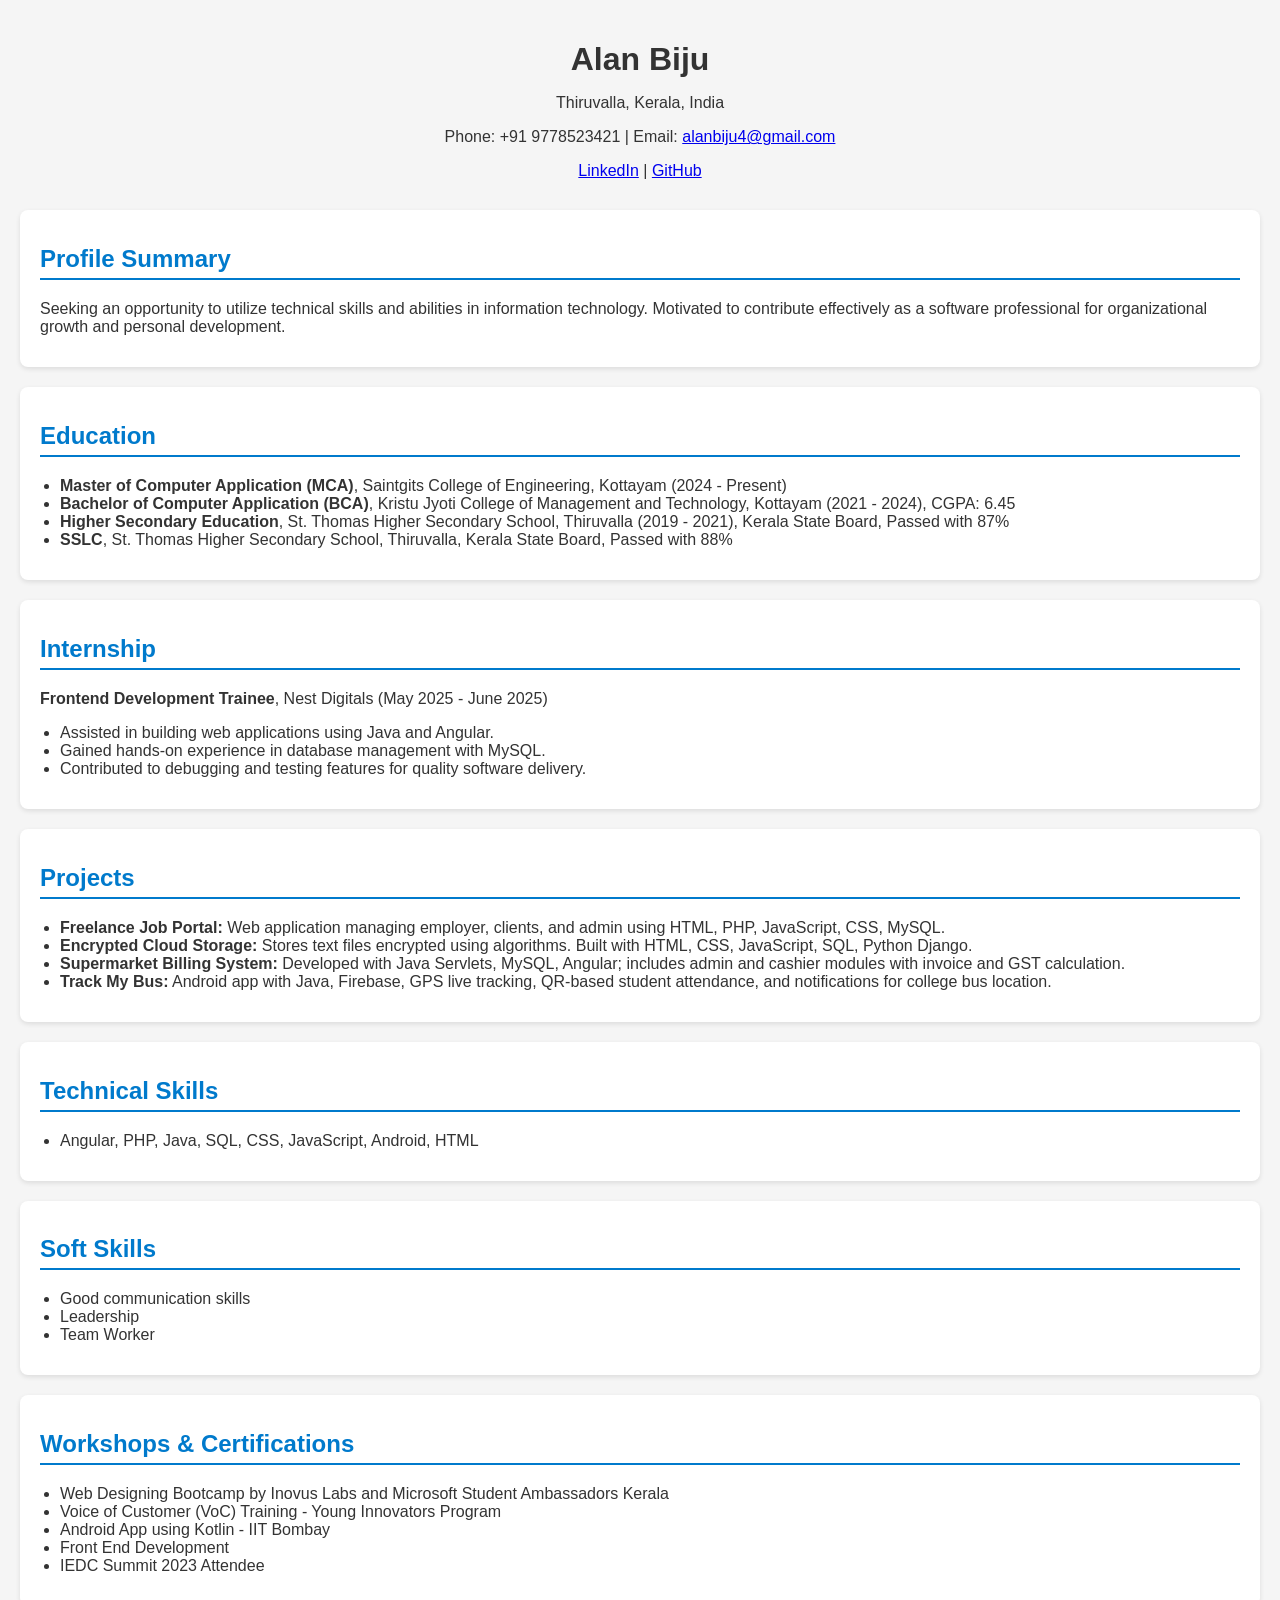
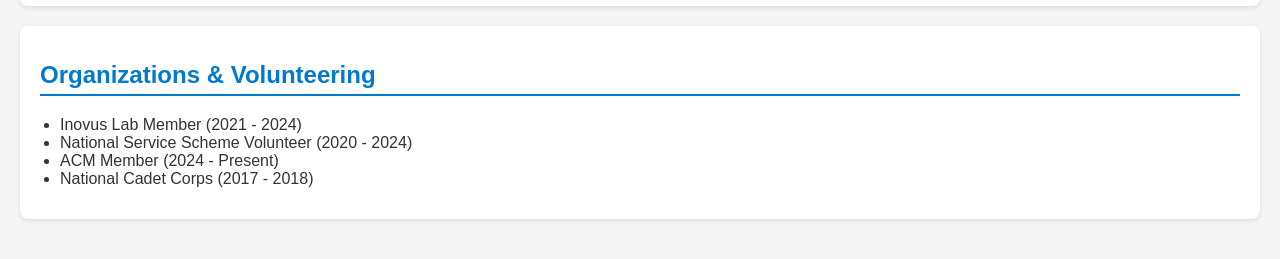
<file: index.HTML>
<!DOCTYPE html>
<html lang="en">
<head>
<meta charset="UTF-8" />
<meta name="viewport" content="width=device-width, initial-scale=1" />
<title>Alan Biju Portfolio</title>
<style>
  body { font-family: Arial, sans-serif; margin: 0; padding: 20px; background: #f5f5f5; color: #333; }
  header { text-align: center; margin-bottom: 30px; }
  h1 { margin-bottom: 5px; }
  h2 { border-bottom: 2px solid #007acc; padding-bottom: 5px; color: #007acc; }
  section { background: white; padding: 15px 20px; margin-bottom: 20px; border-radius: 8px; box-shadow: 0 2px 5px rgba(0,0,0,0.1); }
  ul { padding-left: 20px; }
  .contact a { color: #007acc; text-decoration: none; }
  .contact a:hover { text-decoration: underline; }
</style>
</head>
<body>

<header>
  <h1>Alan Biju</h1>
  <p>Thiruvalla, Kerala, India</p>
  <p>Phone: +91 9778523421 | Email: <a href="mailto:alanbiju4@gmail.com">alanbiju4@gmail.com</a></p>
  <p>
    <a href="https://www.linkedin.com/in/alan-biju-2ab410282" target="_blank">LinkedIn</a> | 
    <a href="https://github.com/alanbiju-2002" target="_blank">GitHub</a>
  </p>
</header>

<section>
  <h2>Profile Summary</h2>
  <p>Seeking an opportunity to utilize technical skills and abilities in information technology. Motivated to contribute effectively as a software professional for organizational growth and personal development.</p>
</section>

<section>
  <h2>Education</h2>
  <ul>
    <li><strong>Master of Computer Application (MCA)</strong>, Saintgits College of Engineering, Kottayam (2024 - Present)</li>
    <li><strong>Bachelor of Computer Application (BCA)</strong>, Kristu Jyoti College of Management and Technology, Kottayam (2021 - 2024), CGPA: 6.45</li>
    <li><strong>Higher Secondary Education</strong>, St. Thomas Higher Secondary School, Thiruvalla (2019 - 2021), Kerala State Board, Passed with 87%</li>
    <li><strong>SSLC</strong>, St. Thomas Higher Secondary School, Thiruvalla, Kerala State Board, Passed with 88%</li>
  </ul>
</section>

<section>
  <h2>Internship</h2>
  <p><strong>Frontend Development Trainee</strong>, Nest Digitals (May 2025 - June 2025)</p>
  <ul>
    <li>Assisted in building web applications using Java and Angular.</li>
    <li>Gained hands-on experience in database management with MySQL.</li>
    <li>Contributed to debugging and testing features for quality software delivery.</li>
  </ul>
</section>

<section>
  <h2>Projects</h2>
  <ul>
    <li><strong>Freelance Job Portal:</strong> Web application managing employer, clients, and admin using HTML, PHP, JavaScript, CSS, MySQL.</li>
    <li><strong>Encrypted Cloud Storage:</strong> Stores text files encrypted using algorithms. Built with HTML, CSS, JavaScript, SQL, Python Django.</li>
    <li><strong>Supermarket Billing System:</strong> Developed with Java Servlets, MySQL, Angular; includes admin and cashier modules with invoice and GST calculation.</li>
    <li><strong>Track My Bus:</strong> Android app with Java, Firebase, GPS live tracking, QR-based student attendance, and notifications for college bus location.</li>
  </ul>
</section>

<section>
  <h2>Technical Skills</h2>
  <ul>
    <li>Angular, PHP, Java, SQL, CSS, JavaScript, Android, HTML</li>
  </ul>
</section>

<section>
  <h2>Soft Skills</h2>
  <ul>
    <li>Good communication skills</li>
    <li>Leadership</li>
    <li>Team Worker</li>
  </ul>
</section>

<section>
  <h2>Workshops & Certifications</h2>
  <ul>
    <li>Web Designing Bootcamp by Inovus Labs and Microsoft Student Ambassadors Kerala</li>
    <li>Voice of Customer (VoC) Training - Young Innovators Program</li>
    <li>Android App using Kotlin - IIT Bombay</li>
    <li>Front End Development</li>
    <li>IEDC Summit 2023 Attendee</li>
  </ul>
</section>

<section>
  <h2>Organizations & Volunteering</h2>
  <ul>
    <li>Inovus Lab Member (2021 - 2024)</li>
    <li>National Service Scheme Volunteer (2020 - 2024)</li>
    <li>ACM Member (2024 - Present)</li>
    <li>National Cadet Corps (2017 - 2018)</li>
  </ul>
</section>

</body>
</html>
</file>
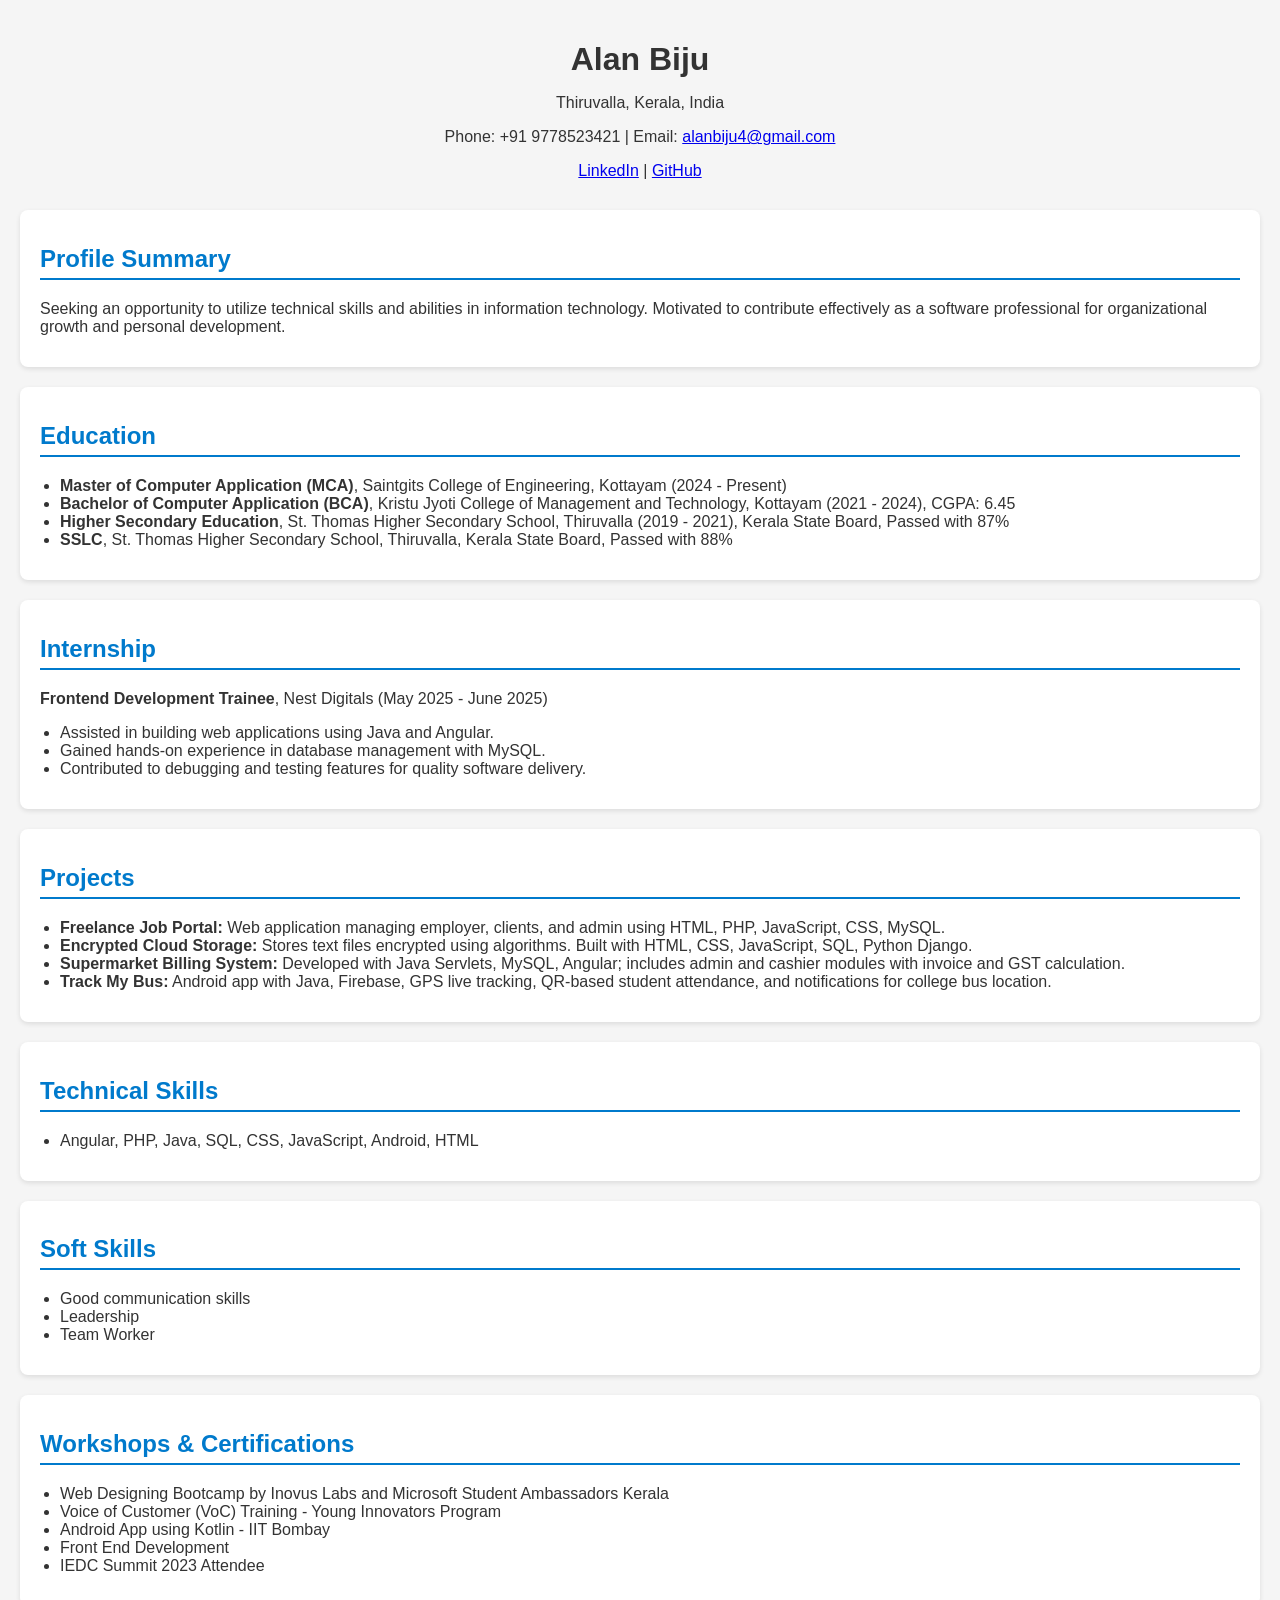
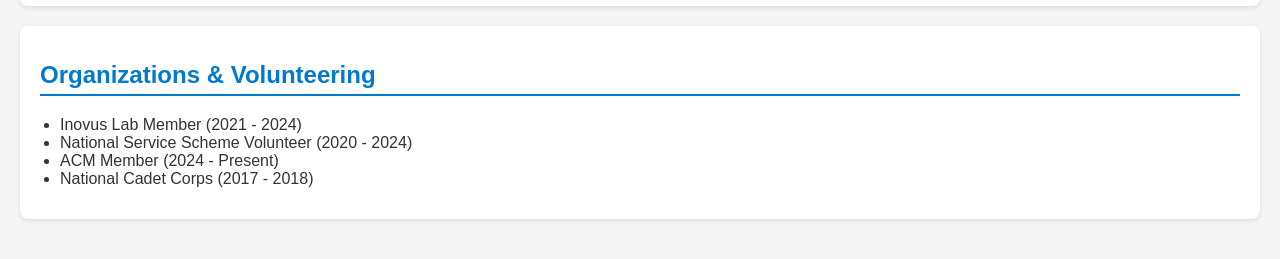
<file: PORTFOLIO.HTML>
<!DOCTYPE html>
<html lang="en">
<head>
<meta charset="UTF-8" />
<meta name="viewport" content="width=device-width, initial-scale=1" />
<title>Alan Biju Portfolio</title>
<style>
  body { font-family: Arial, sans-serif; margin: 0; padding: 20px; background: #f5f5f5; color: #333; }
  header { text-align: center; margin-bottom: 30px; }
  h1 { margin-bottom: 5px; }
  h2 { border-bottom: 2px solid #007acc; padding-bottom: 5px; color: #007acc; }
  section { background: white; padding: 15px 20px; margin-bottom: 20px; border-radius: 8px; box-shadow: 0 2px 5px rgba(0,0,0,0.1); }
  ul { padding-left: 20px; }
  .contact a { color: #007acc; text-decoration: none; }
  .contact a:hover { text-decoration: underline; }
</style>
</head>
<body>

<header>
  <h1>Alan Biju</h1>
  <p>Thiruvalla, Kerala, India</p>
  <p>Phone: +91 9778523421 | Email: <a href="mailto:alanbiju4@gmail.com">alanbiju4@gmail.com</a></p>
  <p>
    <a href="https://www.linkedin.com/in/alan-biju-2ab410282" target="_blank">LinkedIn</a> | 
    <a href="https://github.com/alanbiju-2002" target="_blank">GitHub</a>
  </p>
</header>

<section>
  <h2>Profile Summary</h2>
  <p>Seeking an opportunity to utilize technical skills and abilities in information technology. Motivated to contribute effectively as a software professional for organizational growth and personal development.</p>
</section>

<section>
  <h2>Education</h2>
  <ul>
    <li><strong>Master of Computer Application (MCA)</strong>, Saintgits College of Engineering, Kottayam (2024 - Present)</li>
    <li><strong>Bachelor of Computer Application (BCA)</strong>, Kristu Jyoti College of Management and Technology, Kottayam (2021 - 2024), CGPA: 6.45</li>
    <li><strong>Higher Secondary Education</strong>, St. Thomas Higher Secondary School, Thiruvalla (2019 - 2021), Kerala State Board, Passed with 87%</li>
    <li><strong>SSLC</strong>, St. Thomas Higher Secondary School, Thiruvalla, Kerala State Board, Passed with 88%</li>
  </ul>
</section>

<section>
  <h2>Internship</h2>
  <p><strong>Frontend Development Trainee</strong>, Nest Digitals (May 2025 - June 2025)</p>
  <ul>
    <li>Assisted in building web applications using Java and Angular.</li>
    <li>Gained hands-on experience in database management with MySQL.</li>
    <li>Contributed to debugging and testing features for quality software delivery.</li>
  </ul>
</section>

<section>
  <h2>Projects</h2>
  <ul>
    <li><strong>Freelance Job Portal:</strong> Web application managing employer, clients, and admin using HTML, PHP, JavaScript, CSS, MySQL.</li>
    <li><strong>Encrypted Cloud Storage:</strong> Stores text files encrypted using algorithms. Built with HTML, CSS, JavaScript, SQL, Python Django.</li>
    <li><strong>Supermarket Billing System:</strong> Developed with Java Servlets, MySQL, Angular; includes admin and cashier modules with invoice and GST calculation.</li>
    <li><strong>Track My Bus:</strong> Android app with Java, Firebase, GPS live tracking, QR-based student attendance, and notifications for college bus location.</li>
  </ul>
</section>

<section>
  <h2>Technical Skills</h2>
  <ul>
    <li>Angular, PHP, Java, SQL, CSS, JavaScript, Android, HTML</li>
  </ul>
</section>

<section>
  <h2>Soft Skills</h2>
  <ul>
    <li>Good communication skills</li>
    <li>Leadership</li>
    <li>Team Worker</li>
  </ul>
</section>

<section>
  <h2>Workshops & Certifications</h2>
  <ul>
    <li>Web Designing Bootcamp by Inovus Labs and Microsoft Student Ambassadors Kerala</li>
    <li>Voice of Customer (VoC) Training - Young Innovators Program</li>
    <li>Android App using Kotlin - IIT Bombay</li>
    <li>Front End Development</li>
    <li>IEDC Summit 2023 Attendee</li>
  </ul>
</section>

<section>
  <h2>Organizations & Volunteering</h2>
  <ul>
    <li>Inovus Lab Member (2021 - 2024)</li>
    <li>National Service Scheme Volunteer (2020 - 2024)</li>
    <li>ACM Member (2024 - Present)</li>
    <li>National Cadet Corps (2017 - 2018)</li>
  </ul>
</section>

</body>
</html>
</file>
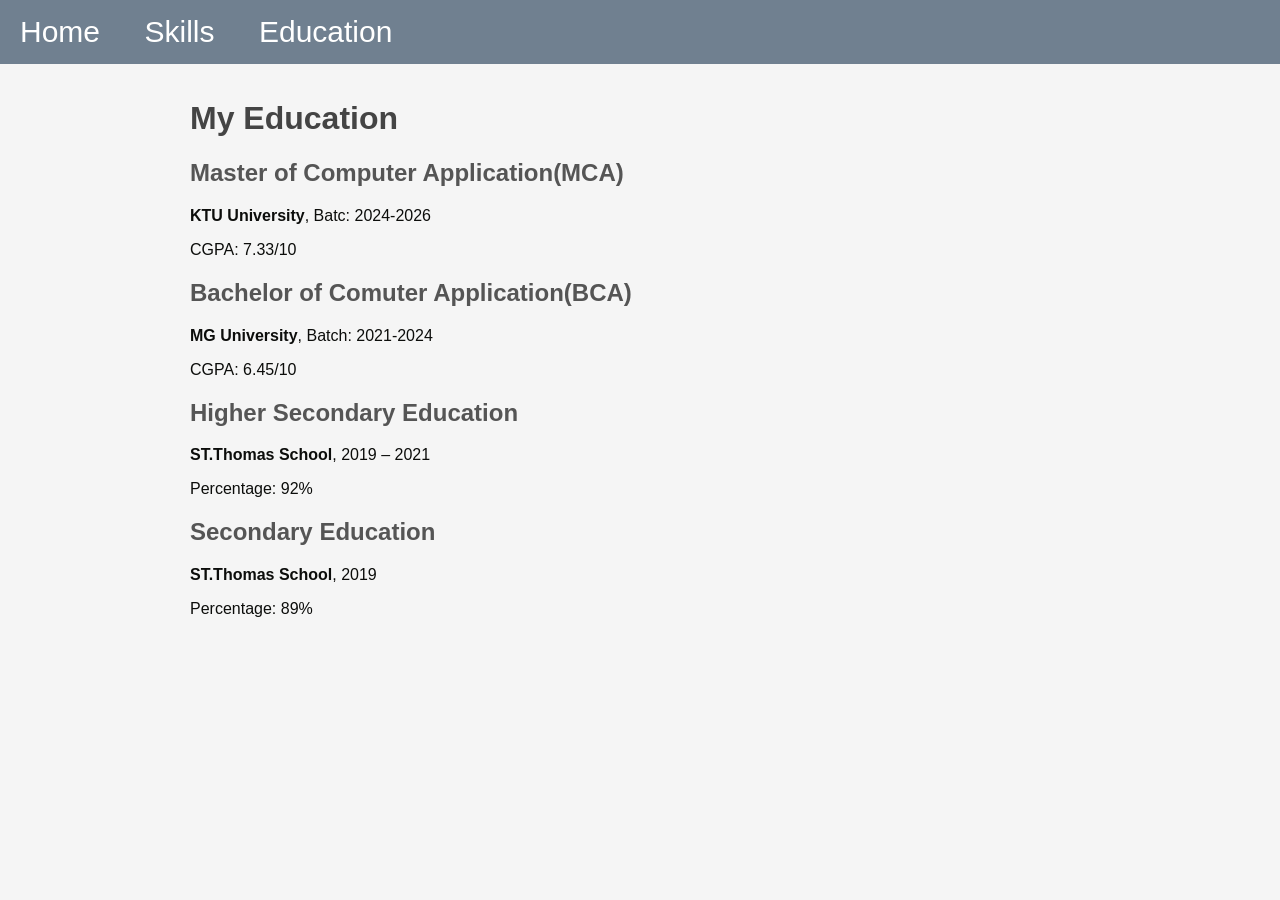
<file: day1/education.html>
<html>
<head>
  <meta charset="UTF-8" />
  <title>My Portfolio - Education</title>
  <link rel="stylesheet" href="style.css" />
</head>
<body>
  <nav>
    <a href="portfolio.html">Home</a>
    <a href="skills.html">Skills</a>
    <a href="education.html">Education</a>
  </nav>

  <div class="container">
    <h1>My Education</h1>

    <h2>Master of Computer Application(MCA)</h2>
    <p><strong>KTU University</strong>, Batc: 2024-2026</p>
    <p>CGPA: 7.33/10</p>

    <h2>Bachelor of Comuter Application(BCA)</h2>
    <p><strong>MG University</strong>, Batch: 2021-2024</p>
    <p>CGPA: 6.45/10</p>

    <h2>Higher Secondary Education</h2>
    <p><strong>ST.Thomas School</strong>, 2019 – 2021</p>
    <p>Percentage: 92%</p>

    <h2>Secondary Education</h2>
    <p><strong>ST.Thomas School</strong>, 2019</p>
    <p>Percentage: 89%</p>
  </div>

</body>
</html>
</file>
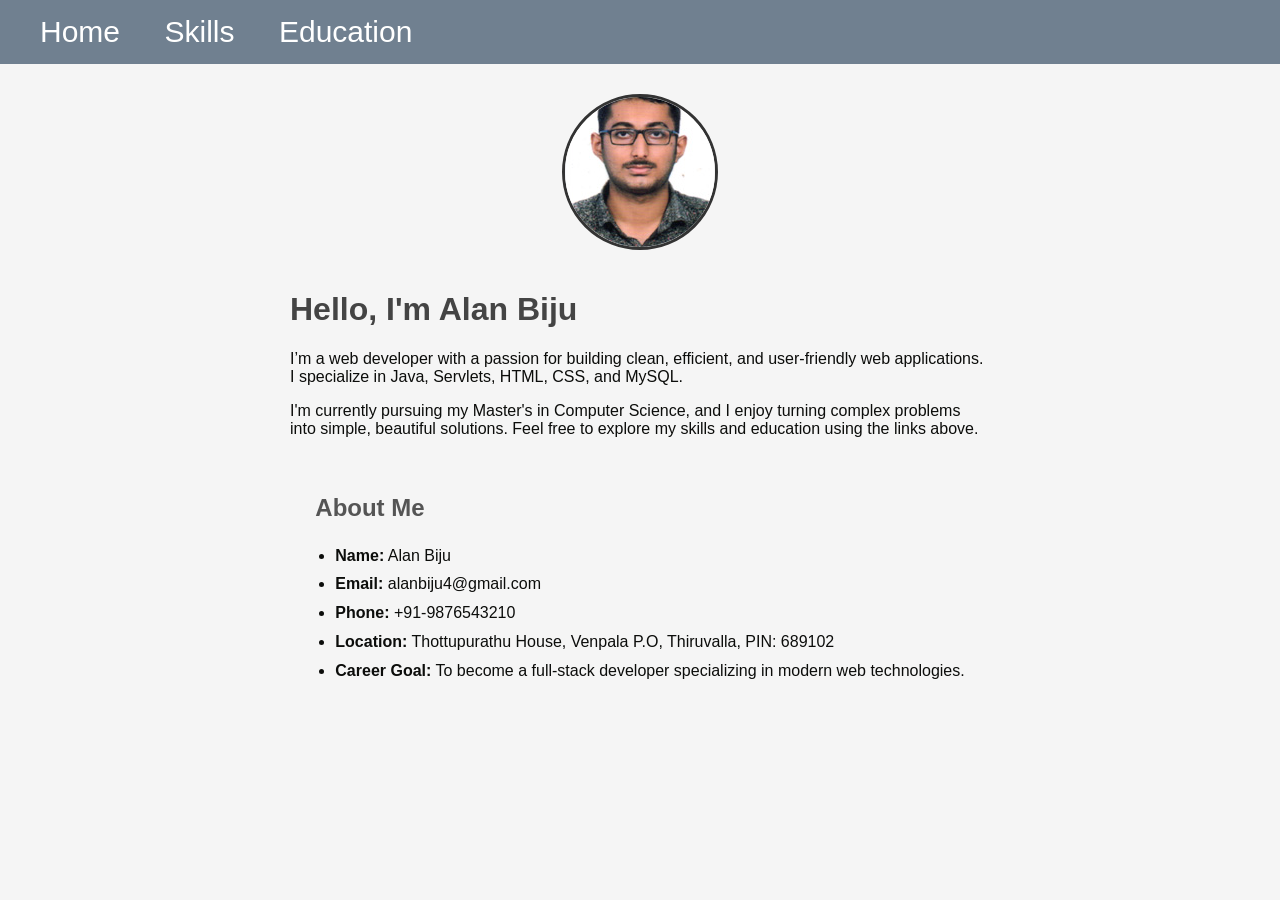
<file: day1/portfolio.html>
<html>
<head>
  <title>Portfolio - Home</title>
  <link rel="stylesheet" href="style.css" />
  <style>
    .profile-section {
      display: flex;
      flex-direction: column;
      align-items: center;
      text-align: left;
    }

    .profile-picture {
      width: 150px;
      height: 150px;
      border-radius: 50%;
      object-fit: cover;
      border: 3px solid #333;
      margin-bottom: 20px;
    }

    .intro {
      max-width: 700px;
      text-align: left;
    }

    .about-me {
      max-width: 700px;
      text-align: left;
      margin-top: 20px;
    }

    .about-me ul {
      list-style-type: disc;
      padding-left: 20px;
      line-height: 1.8;
    }

    nav {
      background-color: #708090;
      padding: 15px 20px;
      text-align: left;
    }

    nav a {
      color: white;
      margin-right: 20px;
      text-decoration: none;
      font-size: 30px;
    }

    nav a:hover {
      text-decoration: underline;
    }

    .container {
      max-width: 900px;
      margin: auto;
      padding: 30px 20px;
    }
  </style>
</head>
<body>
  <nav>
    <a href="portfolio.html">Home</a>
    <a href="skills.html">Skills</a>
    <a href="education.html">Education</a>
  </nav>

  <div class="container">
    <div class="profile-section">
      <img src="alan (3).jpg" alt="Profile Picture" class="profile-picture" />
      <div class="intro">
        <h1>Hello, I'm Alan Biju</h1>
        <p>
          I’m a web developer with a passion for building clean, efficient, and user-friendly web applications. I specialize in Java, Servlets, HTML, CSS, and MySQL.
        </p>
        <p>
          I'm currently pursuing my Master's in Computer Science, and I enjoy turning complex problems into simple, beautiful solutions. Feel free to explore my skills and education using the links above.
        </p>
      </div>

      <div class="about-me">
        <h2>About Me</h2>
        <ul>
          <li><strong>Name:</strong> Alan Biju</li>
          <li><strong>Email:</strong> alanbiju4@gmail.com</li>
          <li><strong>Phone:</strong> +91-9876543210</li>
          <li><strong>Location:</strong> Thottupurathu House, Venpala P.O, Thiruvalla, PIN: 689102</li>
          <li><strong>Career Goal:</strong> To become a full-stack developer specializing in modern web technologies.</li>
        </ul>
      </div>
    </div>
  </div>
</body>
</html>
</file>
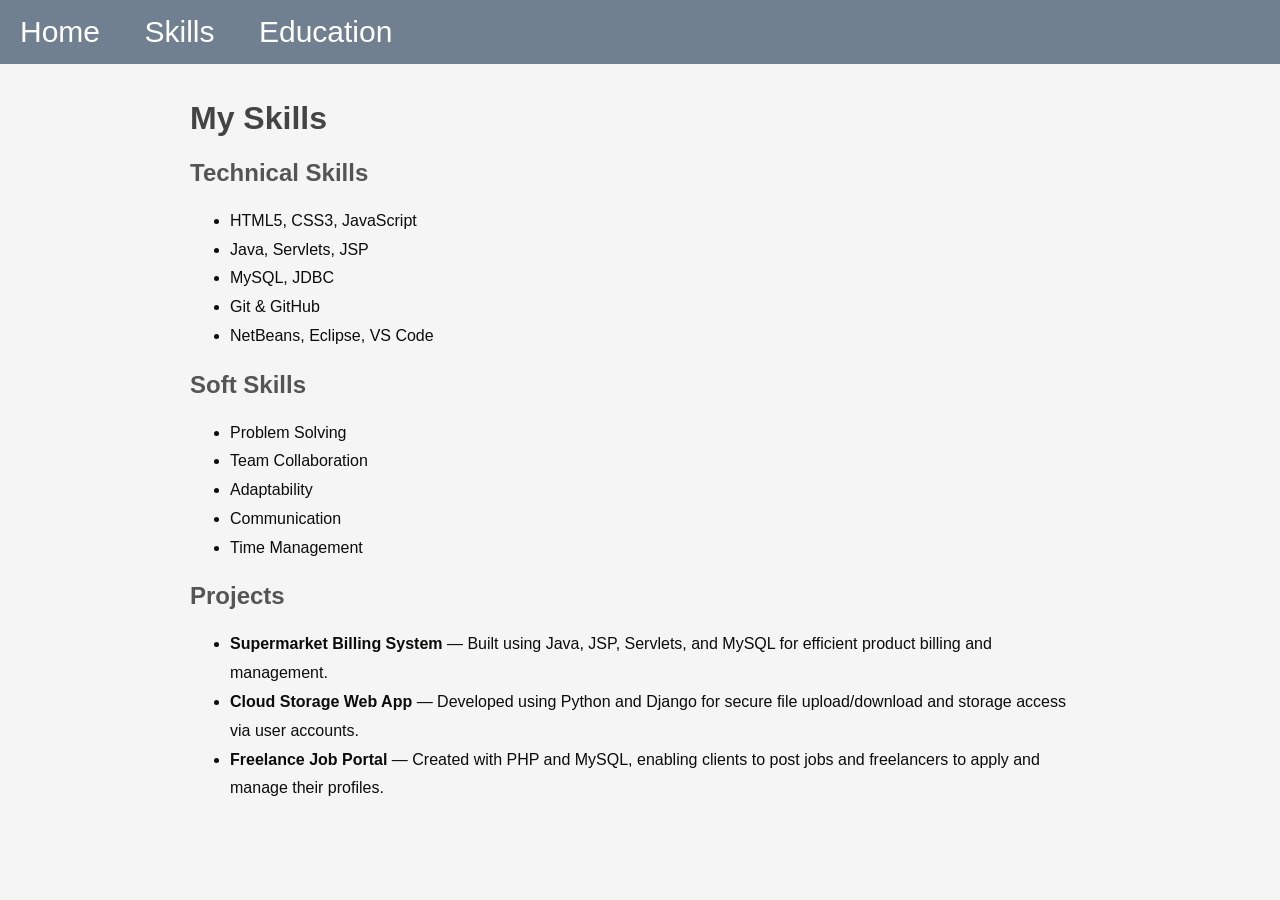
<file: day1/skills.html>
<html>
<head>
  <title>My Portfolio - Skills</title>
  <link rel="stylesheet" href="style.css" />
</head>
<body>
  <nav>
    <a href="portfolio.html">Home</a>
    <a href="skills.html">Skills</a>
    <a href="education.html">Education</a>
  </nav>

  <div class="container">
    <h1>My Skills</h1>

    <h2>Technical Skills</h2>
    <ul>
      <li>HTML5, CSS3, JavaScript</li>
      <li>Java, Servlets, JSP</li>
      <li>MySQL, JDBC</li>
      <li>Git & GitHub</li>
      <li>NetBeans, Eclipse, VS Code</li>
    </ul>

    <h2>Soft Skills</h2>
    <ul>
      <li>Problem Solving</li>
      <li>Team Collaboration</li>
      <li>Adaptability</li>
      <li>Communication</li>
      <li>Time Management</li>
    </ul>

    <h2>Projects</h2>
    <ul>
      <li><strong>Supermarket Billing System</strong> — Built using Java, JSP, Servlets, and MySQL for efficient product billing and management.</li>
      <li><strong>Cloud Storage Web App</strong> — Developed using Python and Django for secure file upload/download and storage access via user accounts.</li>
      <li><strong>Freelance Job Portal</strong> — Created with PHP and MySQL, enabling clients to post jobs and freelancers to apply and manage their profiles.</li>
    </ul>
  </div>
</body>
</html>
</file>
<file: day1/style.css>
/* style.css */
body {
    margin: 0;
    font-family: "Segoe UI", sans-serif;
    background-color: #f5f5f5;
    color: #0c0d0b;
  }
  
  nav {
    background-color: #708090;
    padding: 15px 0;
    text-align: left;
  }
  
  nav a {
    color: white;
    margin: 0 20px;
    text-decoration: none;
    font-size: 30px;
  }
  
  nav a:hover {
    text-decoration: underline;
  }
  
  .container {
    max-width: 900px;
    margin: auto;
    padding: 15px 20px;
  }
  
  h1 {
    color: #444;
  }
  
  h2 {
    color: #555;
    text-align: left;
  }
  
  ul {
    line-height: 1.8;
  }
  
  .footer {
    text-align: left;
    padding: 15px;
    background: #222;
    color: white;
    position: fixed;
    width: 100%;
    bottom: 0;
  }
</file>
